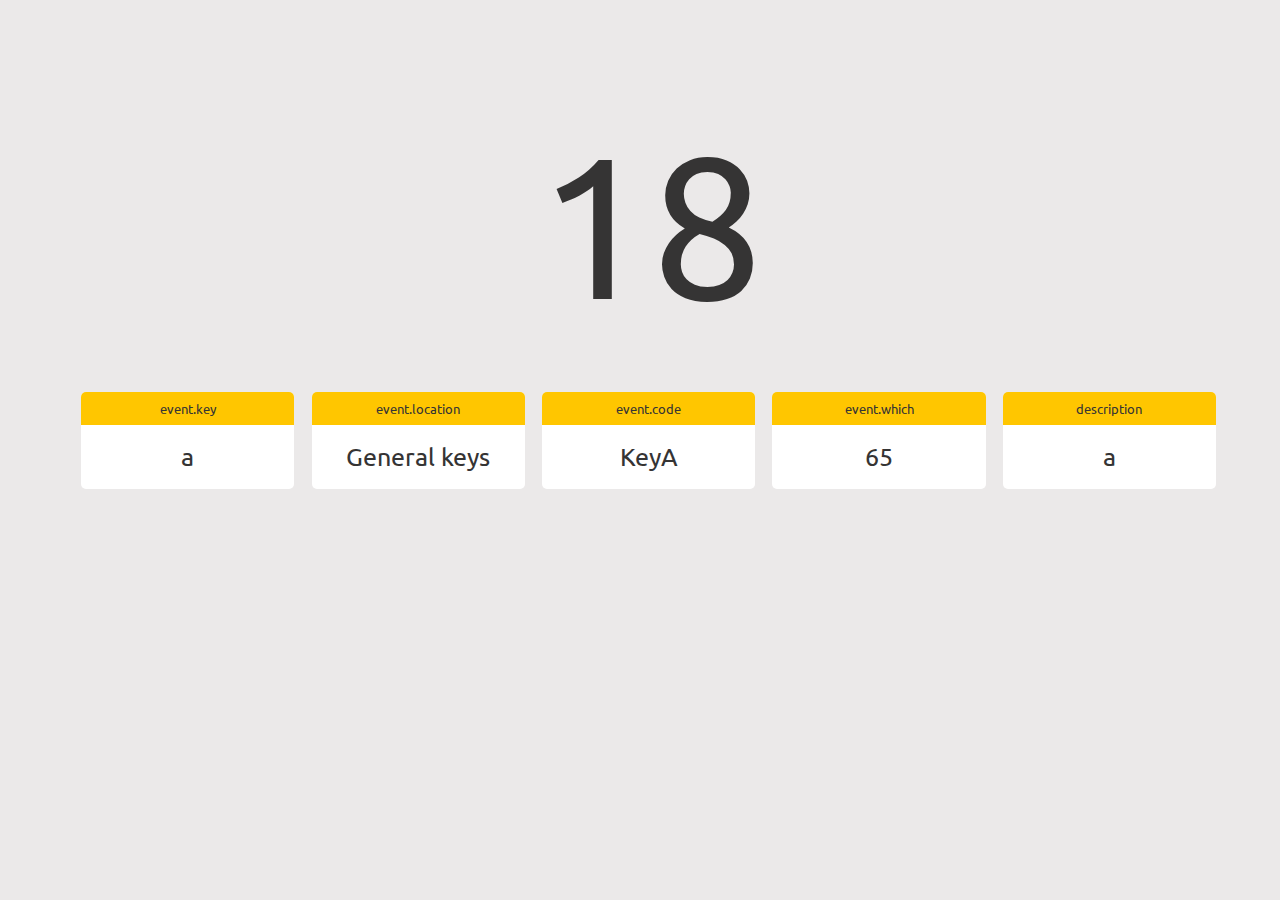
<file: keycode--clone/index.html>
<!DOCTYPE html>
<html lang="en">
<head>
    <meta charset="UTF-8">
    <title>keycode clone</title>
    <link rel="stylesheet" href="style.css">

    <link rel="preconnect" href="https://fonts.googleapis.com">
    <link rel="preconnect" href="https://fonts.gstatic.com" crossorigin>
    <link href="https://fonts.googleapis.com/css2?family=Ubuntu:wght@300;400;500;700&display=swap" rel="stylesheet">

</head>
<body>
    <h1 class = "welcome">Press Any Key to get the Javascript Event Keycode Info</h1>

    <h1 class="key-code">18</h1>

    <section class="info">

        <div class="info-card">
            <p class="name-info">event.key</p>
            <h3 class="card-description">a</h3>
        </div>
        <div class="info-card">
            <p class="name-info">event.location</p>
            <h3 class="card-description">General keys</h3>
        </div>
        <div class="info-card">
            <p class="name-info">event.code</p>
            <h3 class="card-description">KeyA</h3>
        </div>
        <div class="info-card">
            <p class="name-info">event.which</p>
            <h3 class="card-description">65</h3>
        </div>
        <div class="info-card">
            <p class="name-info">description</p>
            <h3 class="card-description">a</h3>
        </div>
    </section>
</body>
</html>
</file>
<file: keycode--clone/style.css>
*{
    margin: 0;
    padding: 0;
    box-sizing: border-box;
}

body{
    /* display: flex;
    align-items: center;
    justify-content: center;
    height: 100vh; */
    font-family: 'Ubuntu', sans-serif;
    color: rgb(53, 52, 52);
    background-color: rgb(235, 233, 233);
    /* height: 100vh; */

}

.welcome{
    font-size: 0.9rem;
    font-weight: 400;
    color: #fff;
    background-color: #000;
    width: 64%;
    padding: 25px 30px;
    border-radius: 50px;
    position: absolute;
    left: 50%;
    top: 50%;
    transform: translate(-50%, -50%);
    display: none;
}

.key-code{
    font-size: 200px;
    font-weight: 400;
    margin-left: 42%;
    padding:8% 0 4% 0;    
    /* display: none; */

}

.info{
    /* display: none; */
    display: flex;
    width: 90%;
    margin-left: 5%;
}

.info-card{
    width: 100%;
    text-align: center;
    margin-left: 1.5%;
    background-color: #fff;
    border-radius: 5px;
    transition: all 0.3s;
}

.info-card:hover{
    transform: translate(0, -0.4rem);
    box-shadow: 0 14px 26px rgba(0, 0, 0, 0.123);
}

.name-info{
    font-size: 13px;
    /* font-weight: 400; */
    background-color: #ffc600;
    padding-top: 0.5rem;
    padding-bottom: 0.5rem ;
    border-radius: 5px 5px 0 0 ;
}

.card-description{
    font-size: 25px;
    font-weight: 400;
    padding-top: 1rem;
    padding-bottom: 1rem;
}
</file>
